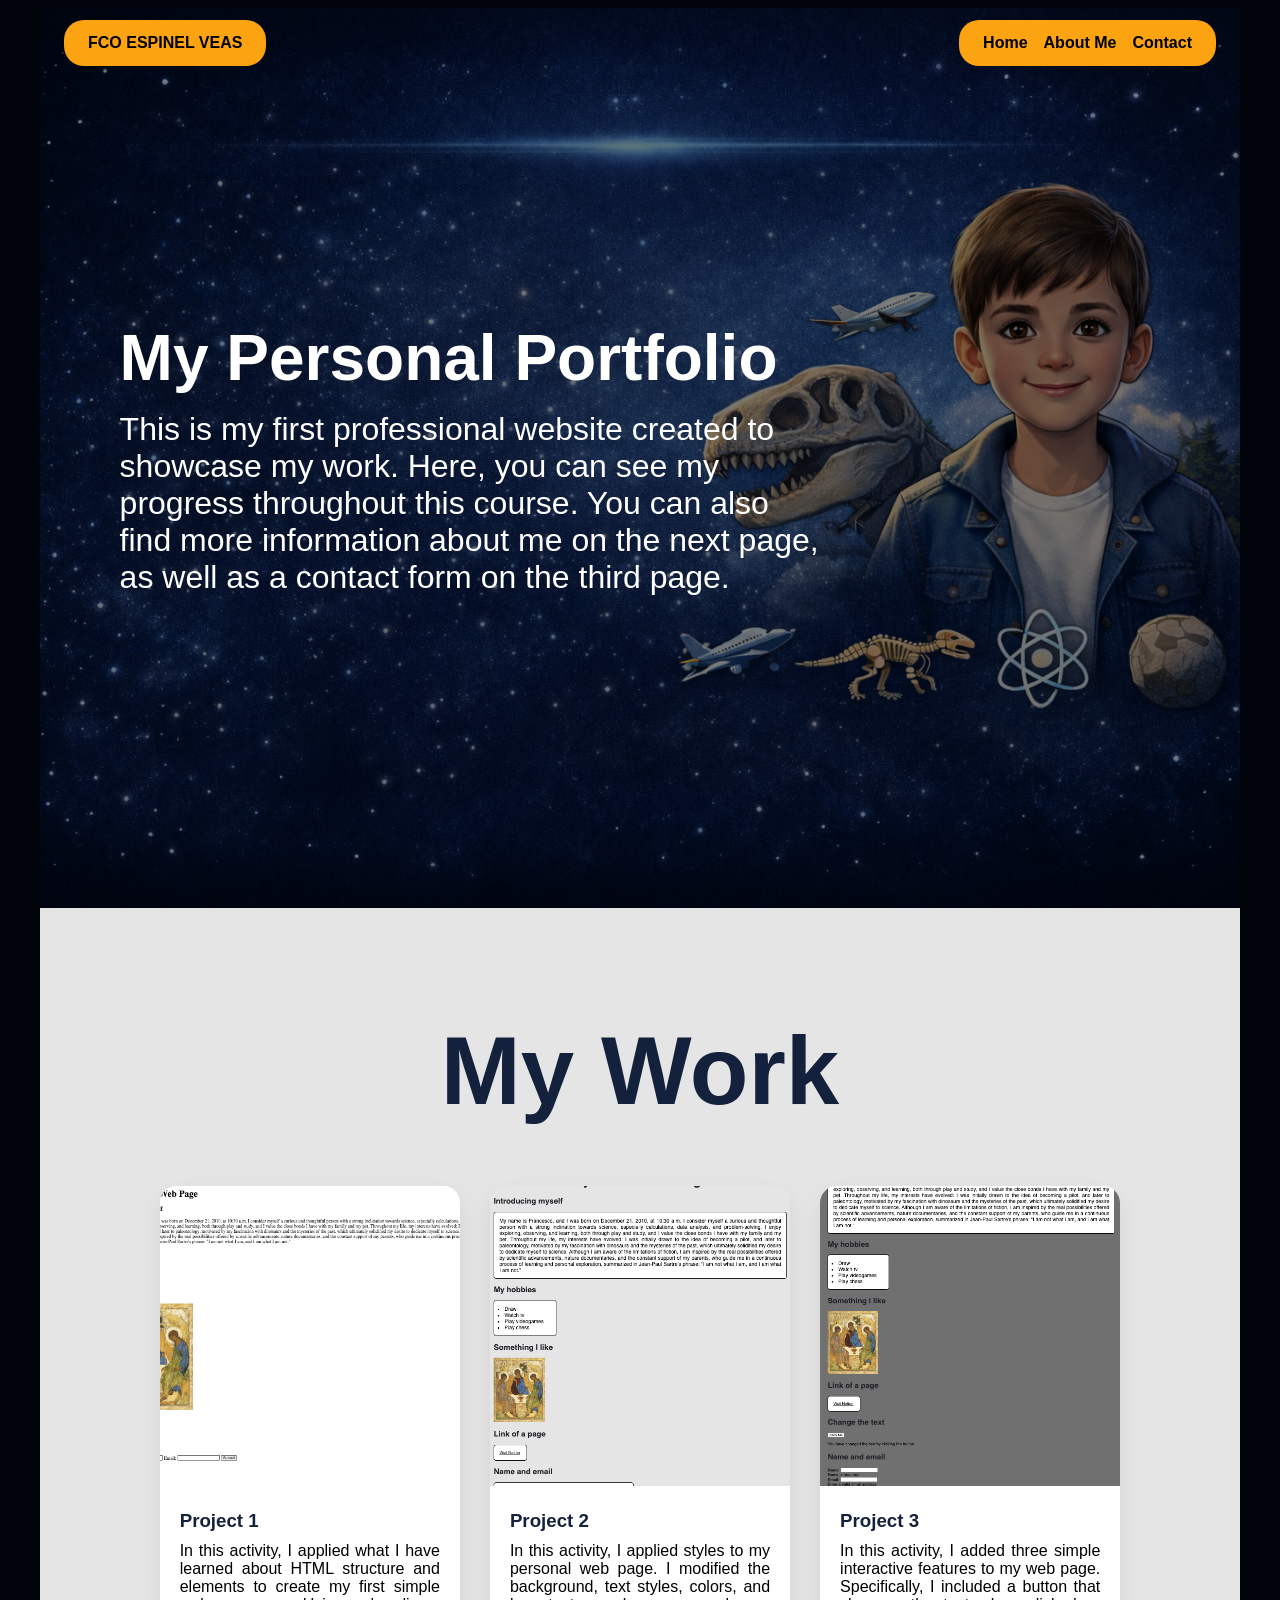
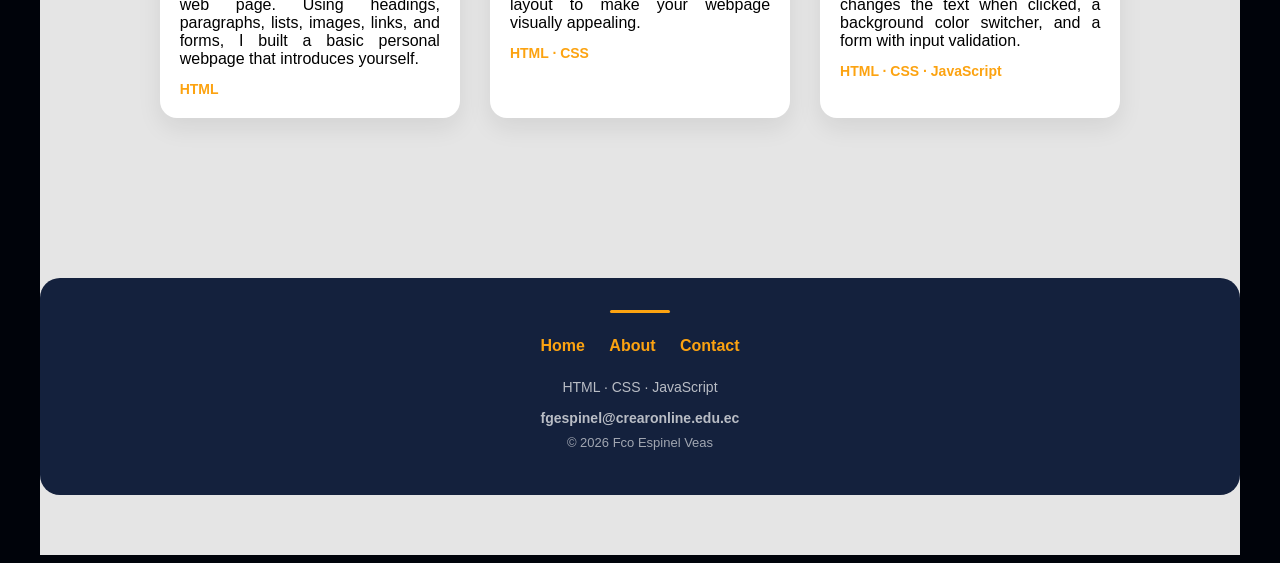
<file: index.html>
<!DOCTYPE html>
<html lang="en">
<head>
    <meta charset="UTF-8">
    <meta name="viewport" content="width=device-width, initial-scale=1.0">
    <title>Personal Web Page / Portfolio</title>
    <link rel="stylesheet" href="style.css">
</head>
<body>

    <div class="container">

        <header class="header">
            <div class="logo">FCO ESPINEL VEAS</div>
            <nav class="nav">
              <a href="index.html">Home</a>
              <a href="aboutme.html">About Me</a>
              <a href="contact.html">Contact</a>
            </nav>
        </header>

        <section class="hero">
            <div class="hero-content">
              <h1>My Personal Portfolio</h1>
              <p>This is my first professional website created to showcase my work. Here, you can see my progress throughout this course. You can also find more information about me on the next page, as well as a contact form on the third page.</p>
            </div>
        </section>

        <section id="portfolio" class="portfolio">
            <h2>My Work</h2>
          
            <div class="portfolio-grid">
  
                <article class="card">
                    <img src="images/Project 1.png" alt="Project 1">
                    <div class="card-content">
                        <h3>Project 1</h3>
                        <p>In this activity, I applied what I have learned about HTML structure and elements to create my first simple web page. Using headings, paragraphs, lists, images, links, and forms, I built a basic personal webpage that introduces yourself.</p>
                        <span>HTML</span>
                    </div>
                </article>
  
                <article class="card">
                    <img src="images/Project 2.png" alt="Project 2">
                    <div class="card-content">
                        <h3>Project 2</h3>
                        <p>In this activity, I applied styles to my personal web page. I modified the background, text styles, colors, and layout to make your webpage visually appealing.</p>
                        <span>HTML · CSS</span>
                    </div>
                </article>

                <article class="card">
                    <img src="images/Project 3.png" alt="Project 3">
                    <div class="card-content">
                        <h3>Project 3</h3>
                        <p>In this activity, I added three simple interactive features to my web page. Specifically, I included a button that changes the text when clicked, a background color switcher, and a form with input validation.</p>
                        <span>HTML · CSS · JavaScript</span>
                    </div>
                </article>
                
            </div>
        </section>

        <footer class="footer">
            <div class="footer-card">
              

          
              <nav class="footer-nav">
                <a href="index.html">Home</a>
                <a href="aboutme.html">About</a>
                <a href="contact.html">Contact</a>
              </nav>
          
              <p class="footer-tech">HTML · CSS · JavaScript</p>

              <a href="mailto:fgespinel@crearonline.edu.ec" class="contact-email">
              fgespinel@crearonline.edu.ec
              </a>
              

              <p class="footer-copy">© <span id="year"></span> Fco Espinel Veas</p>

              <script>
                document.getElementById("year").textContent = new Date().getFullYear();
              </script>
          
            </div>
        </footer>

    </div>

</body>
</html>
</file>
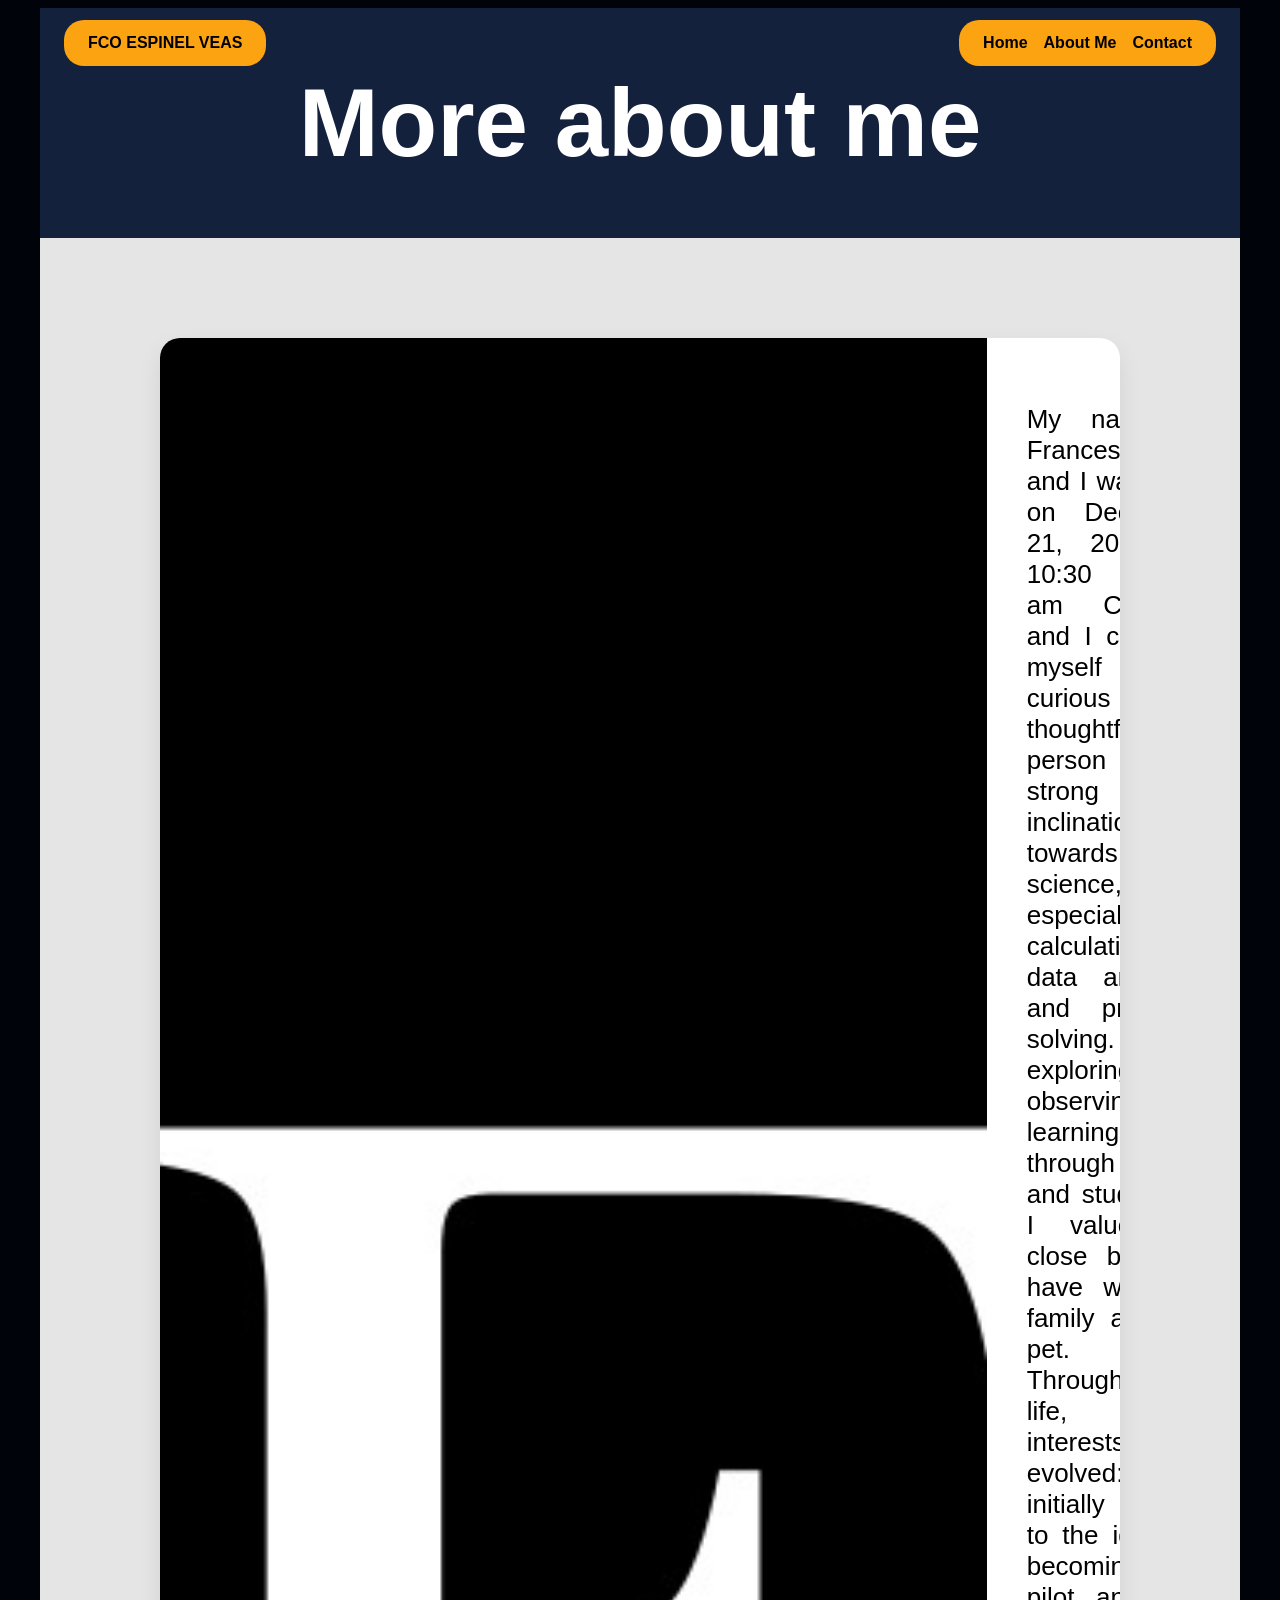
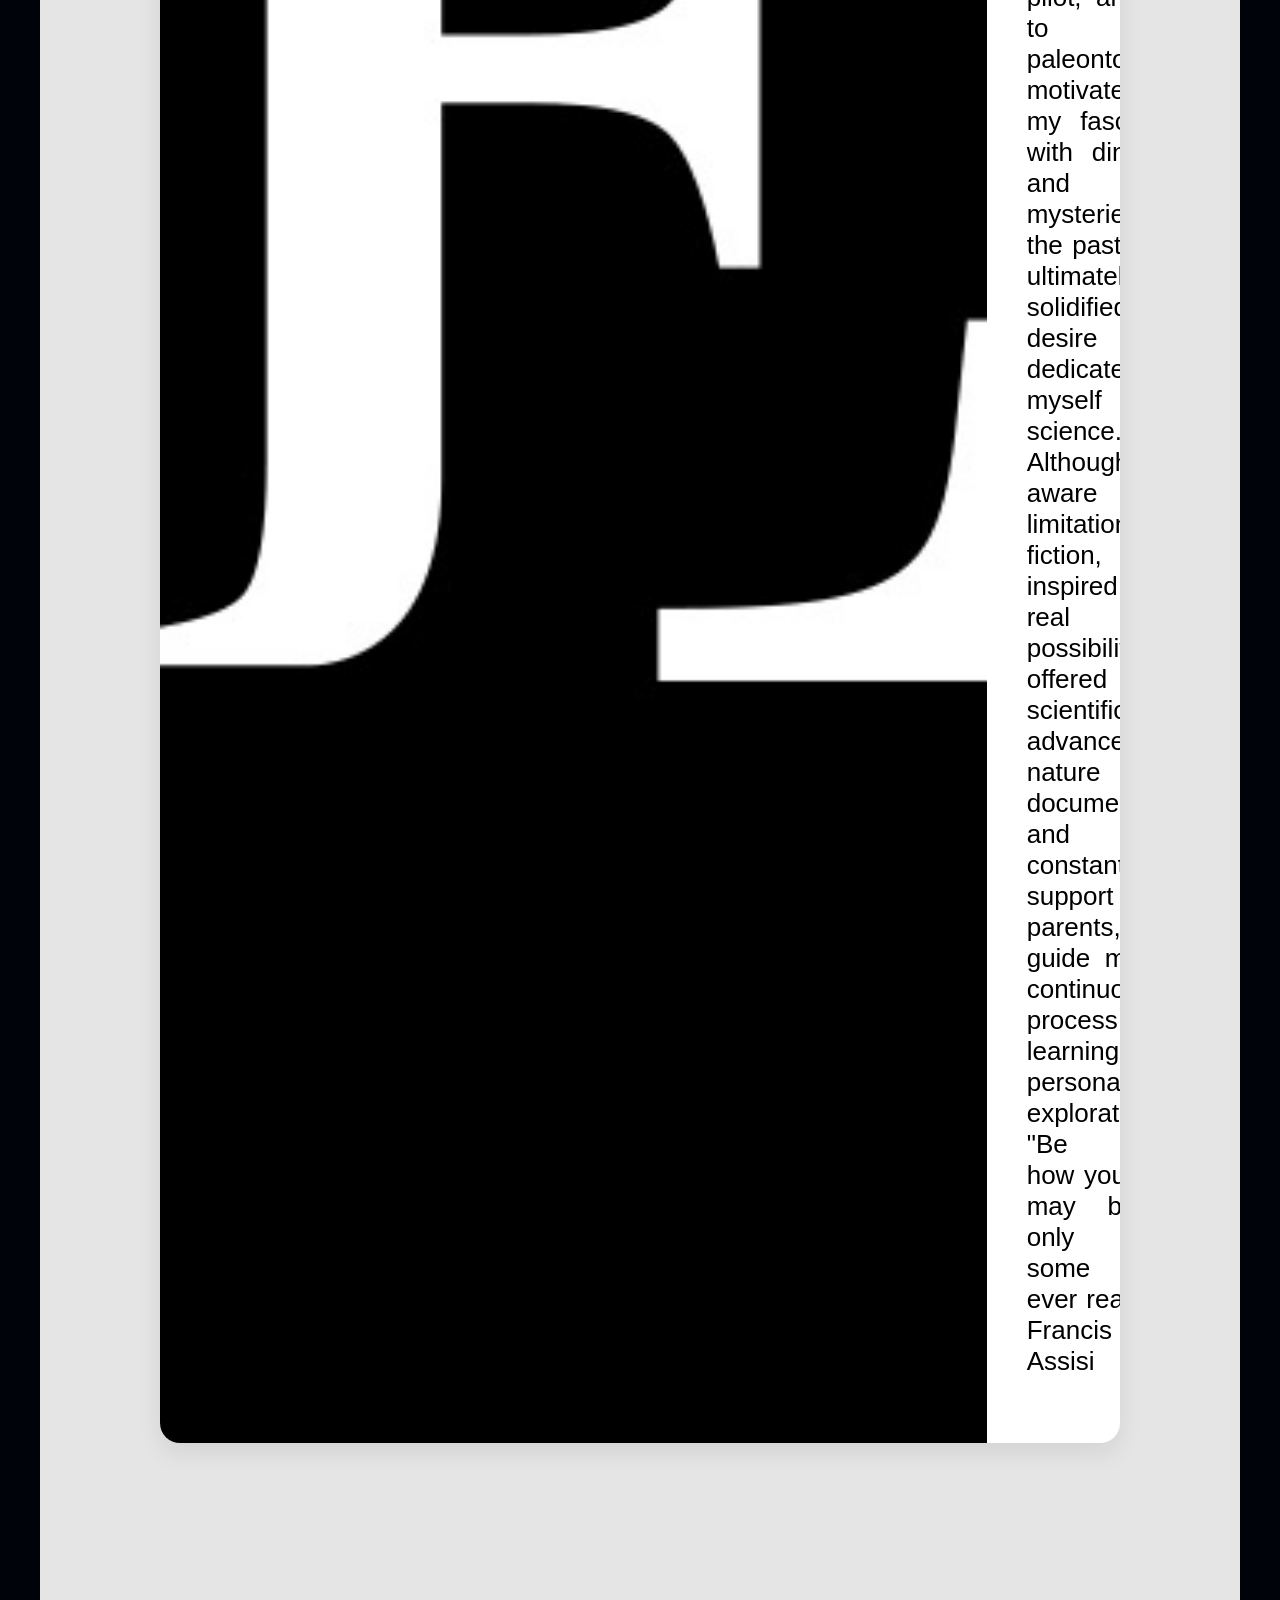
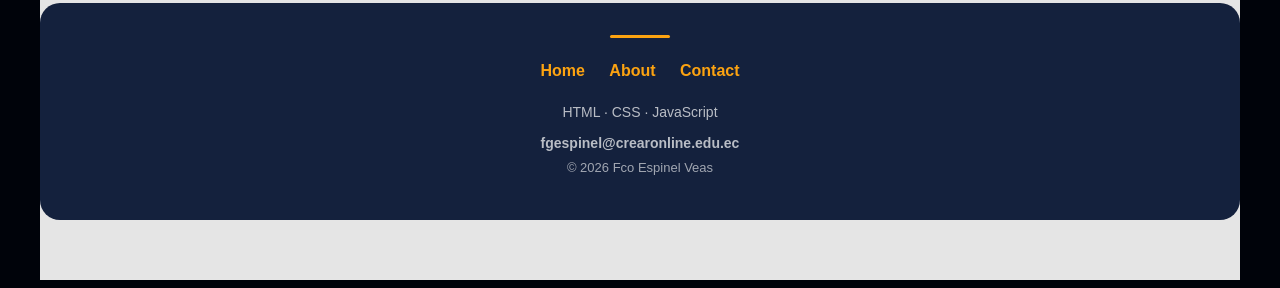
<file: aboutme.html>
<!DOCTYPE html>
<html lang="en">
<head>
    <meta charset="UTF-8">
    <meta name="viewport" content="width=device-width, initial-scale=1.0">
    <title>Personal Web Page / Portfolio</title>
    <link rel="stylesheet" href="style.css">
</head>
<body>

    <div class="container">

        <header class="header">
            <div class="logo">FCO ESPINEL VEAS</div>
            <nav class="nav">
              <a href="index.html">Home</a>
              <a href="aboutme.html">About Me</a>
              <a href="contact.html">Contact</a>
            </nav>
        </header>
        
        <section class="page-banner">
            <h1>More about me</h1>
          </section>

        <section id="portfolio" class="portfolio">
          
            <div class="portfolio-grid">

            <section class="page-card2">
                <div class="card2">
                
                  <img src="images/fe.jpg" alt="About image">
                  
                  <div class="card-content2">
                    <p>My name is Francesco, and I was born on December 21, 2010, at 10:30 a.m. I am Catholic, and I consider myself a curious and thoughtful person with a strong inclination towards science, especially calculations, data analysis, and problem-solving. I enjoy exploring, observing, and learning, both through play and study, and I value the close bonds I have with my family and my pet. Throughout my life, my interests have evolved: I was initially drawn to the idea of ​​becoming a pilot, and later to paleontology, motivated by my fascination with dinosaurs and the mysteries of the past, which ultimately solidified my desire to dedicate myself to science. Although I am aware of the limitations of fiction, I am inspired by the real possibilities offered by scientific advancements, nature documentaries, and the constant support of my parents, who guide me in a continuous process of learning and personal exploration. "Be careful how you live, it may be the only gospel some people ever read. "-St. Francis of Assisi</p>
                  </div>

                </div>
            </section>

            </div>

        </section>

        <footer class="footer">
          <div class="footer-card">
            

        
            <nav class="footer-nav">
              <a href="index.html">Home</a>
              <a href="aboutme.html">About</a>
              <a href="contact.html">Contact</a>
            </nav>
        
            <p class="footer-tech">HTML · CSS · JavaScript</p>

            <a href="mailto:fgespinel@crearonline.edu.ec" class="contact-email">
            fgespinel@crearonline.edu.ec
            </a>
            

            <p class="footer-copy">© <span id="year"></span> Fco Espinel Veas</p>

            <script>
              document.getElementById("year").textContent = new Date().getFullYear();
            </script>
        
          </div>
      </footer>

    </div>

</body>
</html>
</file>
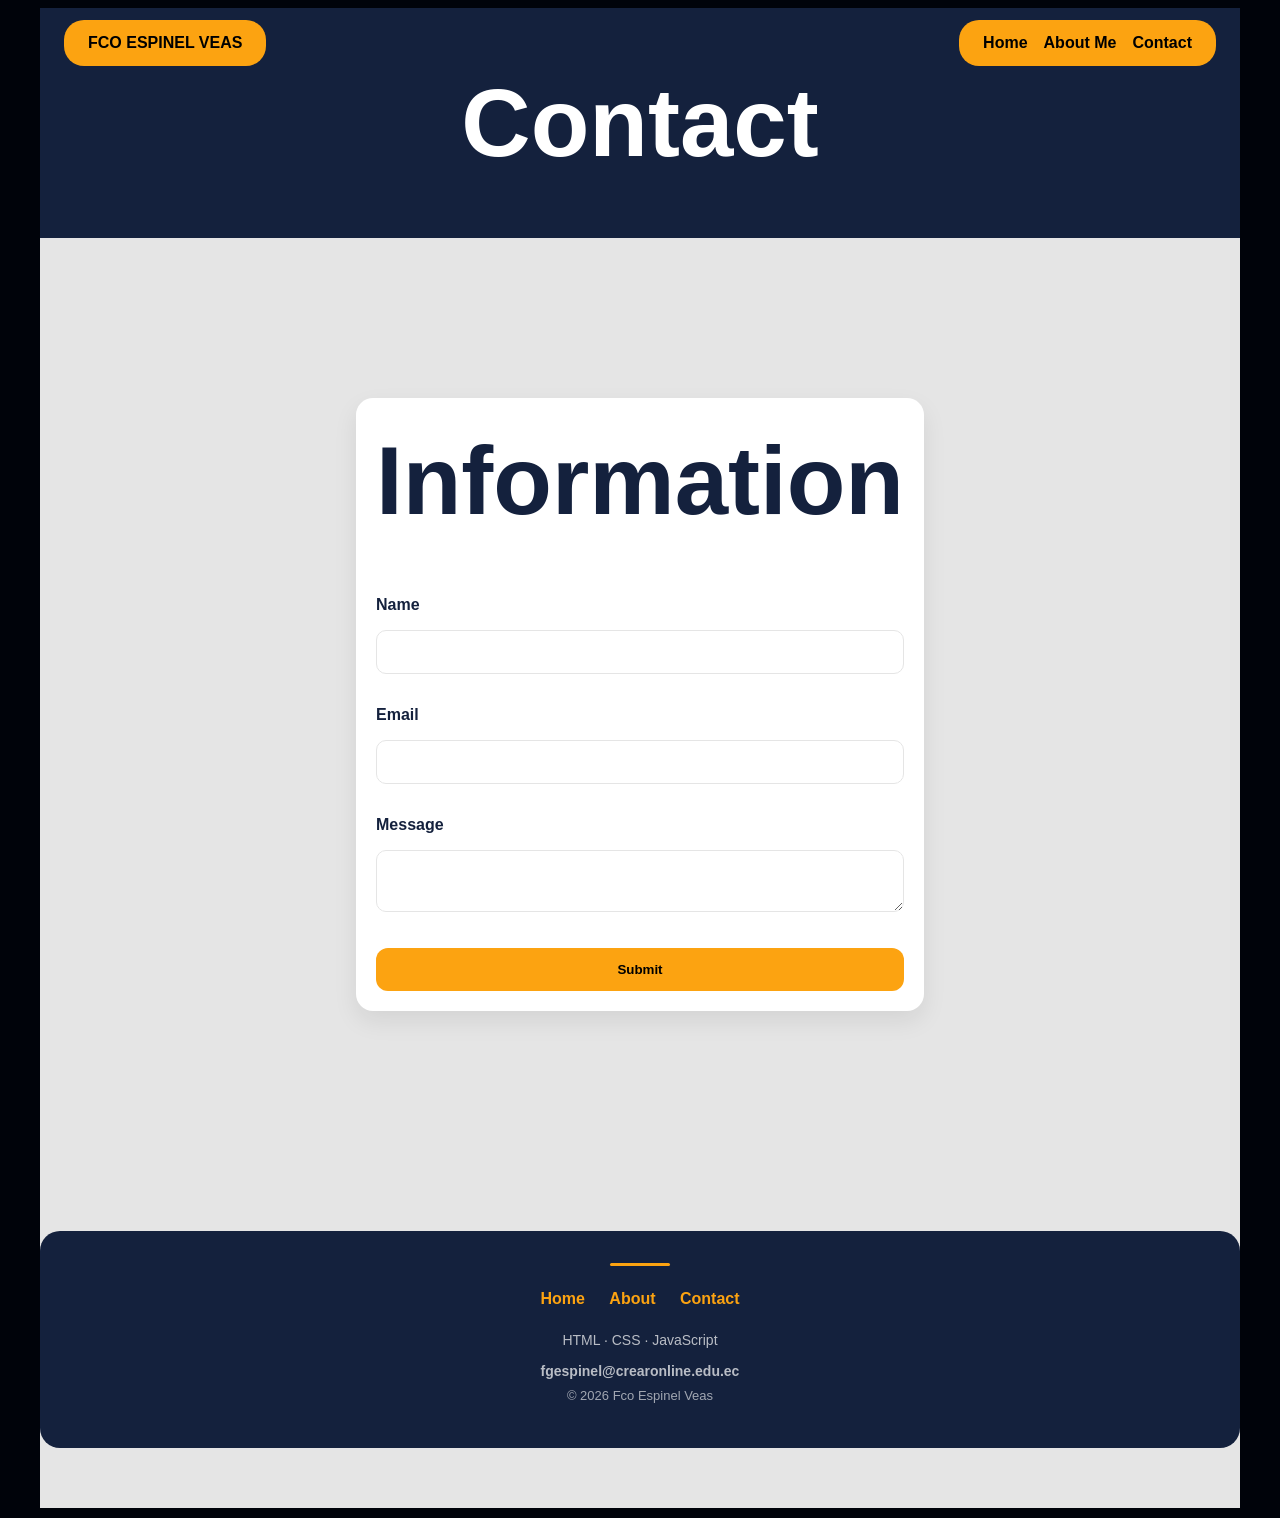
<file: contact.html>
<!DOCTYPE html>
<html lang="en">
<head>
    <meta charset="UTF-8">
    <meta name="viewport" content="width=device-width, initial-scale=1.0">
    <title>Personal Web Page / Portfolio</title>
    <link rel="stylesheet" href="style.css">
</head>
<body>

    <div class="container">

        <header class="header">
            <div class="logo">FCO ESPINEL VEAS</div>
            <nav class="nav">
              <a href="index.html">Home</a>
              <a href="aboutme.html">About Me</a>
              <a href="contact.html">Contact</a>
            </nav>
        </header>
        
        <section class="page-banner">
            <h1>Contact</h1>
        </section>

        <section id="portfolio" class="portfolio">

            <div class="portfolio-grid">

              <div class="card card-form">
          
                <div class="card-content">
                  <h2>Information</h2>
          
                  <form id="signupForm">
                    <label for="name">Name</label>
                    <input type="text" id="name" name="name">
                    <span id="nameError" class="error"></span>
          
                    <label for="email">Email</label>
                    <input type="email" id="email" name="email">
                    <span id="emailError" class="error"></span>

                    <label for="message">Message</label>
                    <textarea id="message"></textarea>
          
                    <button type="submit">Submit</button>
                  </form>
          
                </div>
              </div>
          
            </div>
          
        </section>

        <footer class="footer">
            <div class="footer-card">
              

          
              <nav class="footer-nav">
                <a href="index.html">Home</a>
                <a href="aboutme.html">About</a>
                <a href="contact.html">Contact</a>
              </nav>
          
              <p class="footer-tech">HTML · CSS · JavaScript</p>

              <a href="mailto:fgespinel@crearonline.edu.ec" class="contact-email">
              fgespinel@crearonline.edu.ec
              </a>
              

              <p class="footer-copy">© <span id="year"></span> Fco Espinel Veas</p>

              <script>
                document.getElementById("year").textContent = new Date().getFullYear();
              </script>
          
            </div>
        </footer>

    </div>

</body>
</html>
</file>
<file: style.css>
.container {
  width: 95%;
  margin: auto;
}

@media (max-width: 1200px) {
  .container {
      width: 100%;
      padding: 10px;
  }
}

.header {
  position: absolute;
  top: 20px;
  left: 50%;
  transform: translateX(-50%);
  width: 90%;
  max-width: 2400px;

  display: flex;
  justify-content: space-between;
  align-items: center;

  z-index: 10;
}

.logo {
  background: #fca311;
  padding: 14px 24px;
  border-radius: 20px;
  font-weight: bold;
}

.nav {
  display: flex;
  gap: 16px;
  background: #fca311;
  padding: 14px 24px;
  border-radius: 20px;
}

.nav a {
  text-decoration: none;
  color: black;
  font-weight: 500;
  font-weight: bold;
}

.hero {
  position: relative;
  height: 100vh;

  background-image: url("images/hero.png");
  background-size: cover;
  background-position: center;

  display: flex;
  align-items: center;     
  justify-content: space-between;  
  padding-left: 80px;
  color: white;
}

.hero::before {
  content: "";
  position: absolute;
  inset: 0;
  background: rgba(0, 0, 0, 0.5);
  z-index: 1;
}

.hero-content {
  max-width: 800px;
  z-index: 2;
  color: white;
  text-align: left;
}

.hero-content h1 {
  margin: 0 0 16px 0;  
  font-size: 64px;
}

.hero-content p {
  margin: 0;  
  font-size: 32px;
  max-width: 700px;
  color: white;
}

.page-banner {
  background-color: #14213d; 
  padding: 60px 0;
  text-align: center;
}

.page-banner h1 {
  margin: 0;
  font-size: 96px;
  color: #fff;
}

.portfolio {
  background: #e5e5e5;
  padding: 100px 0;
}

.portfolio h2 {
  text-align: center;
  color: #14213d;
  font-size: 96px;
  margin: 8px 0 60px 0;
}

.portfolio-grid {
  width: 80%;
  margin: auto;

  display: grid;
  grid-template-columns: repeat(auto-fit, minmax(280px, 1fr));
  gap: 30px;
}

.card {
  background: #ffffff;
  border-radius: 17px;
  overflow: hidden;
  box-shadow: 0 10px 25px rgba(0, 0, 0, 0.08);
  transition: transform 0.3s ease;
}

.card:hover {
  transform: translateY(-4px);
}

.card img {
  width: 100%;
  height: 300px;
  object-fit: cover;
}

.card-content {
  padding: 20px;
}

.card-content h3 {
  margin: 0 0 10px;
  color: #14213d;
}

.card-content p {
  margin: 0 0 12px;
  color: #000000;
  text-align: justify;
}

.card-content span {
  font-size: 14px;
  color: #fca311;
  font-weight: 600;
}

.card2 {
  display: flex;
  flex-direction: row;
  background: #ffffff;
  border-radius: 20px;
  overflow: hidden;
  transition: transform 0.3s ease;
  box-shadow: 0 10px 25px rgba(0, 0, 0, 0.08);
}

.card2:hover {
  transform: translateY(-4px);
}

.card2 img {
  flex: 0 0 40%;        /* ← ESTO es lo importante */
  height: auto;
  object-fit: cover;
}

.card-content2 {
  flex: 1;
  padding: 40px;
  font-size: 26px;
  text-align: justify;
}

@media (max-width: 768px) {
  .card2 {
    flex-direction: column;
  }

  .card2 img {
    flex: none;
    width: 100%;
    height: 180px;
  }
}

.card-form {
  max-width: 600px;
  margin: 60px auto;
}

form {
  display: flex;
  flex-direction: column;
  gap: 16px;
}

label {
  font-weight: bold;
  color: #14213d;
}

input {
  padding: 12px 16px;
  border-radius: 10px;
  border: 1px solid #e5e5e5;
  font-size: 16px;
}

input:focus {
  outline: none;
  border-color: #fca311;
}

textarea {
  padding: 12px 16px;
  border-radius: 10px;
  border: 1px solid #e5e5e5;
  font-size: 16px;
}

button {
  margin-top: 20px;
  padding: 14px;
  border: none;
  border-radius: 12px;
  background: #fca311;
  font-weight: bold;
  cursor: pointer;
}

button:hover {
  background: #e59400;
}

.card-content h2 {
  font-size: 96px;
  color: #14213d;
  margin: 8px 0 60px 0;
  }

.footer {
  background: #e5e5e5;
  padding: 60px 0;
}

.footer-card {
  max-width: 1200px;
  margin: 0 auto;

  background: #14213d;
  border-radius: 20px;
  padding: 32px;

  text-align: center;
}

.footer-card::before {
  content: "";
  display: block;
  width: 60px;
  height: 3px;
  margin: 0 auto 16px;
  background: #fca311;
  border-radius: 2px;
}

.footer-nav {
  margin: 24px 0;
}

.footer-nav a {
  color: #fca311;
  text-decoration: none;
  margin: 0 10px;
  font-weight: bold;
}

.footer-nav a:hover {
  text-decoration: underline;
}

.footer-tech {
  margin-top: 16px;
  font-size: 14px;
  color: #fff;
  opacity: 0.7;
}

.contact-email {
  margin-top: 16px;
  font-size: 14px;
  color: #fff;
  opacity: 0.7;
  text-decoration: none;
  font-weight: bold;
}

.contact-email:hover {
  text-decoration: underline;
}

.footer-copy {
  margin-top: 8px;
  font-size: 13px;
  opacity: 0.6;
  color: #fff;
}

body {
  background-color: #00030A;
  font-family: 'Roboto', sans-serif;
}
</file>
